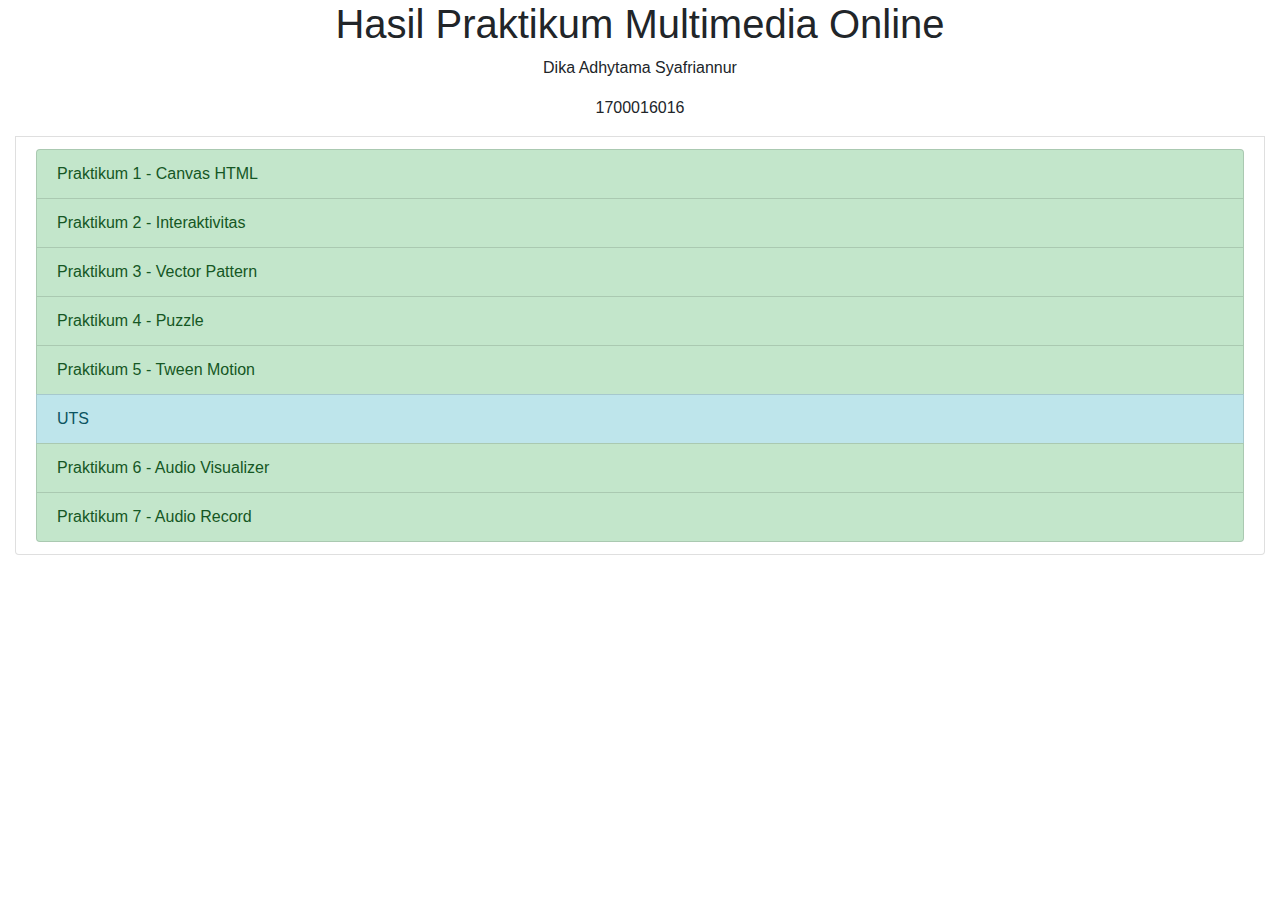
<file: index.html>
<!doctype html>
<html lang="en">
  <head>
    <!-- Required meta tags -->
    <meta charset="utf-8">
    <meta name="viewport" content="width=device-width, initial-scale=1, shrink-to-fit=no">

    <!-- Bootstrap CSS -->
    <link rel="stylesheet" href="https://stackpath.bootstrapcdn.com/bootstrap/4.3.1/css/bootstrap.min.css" integrity="sha384-ggOyR0iXCbMQv3Xipma34MD+dH/1fQ784/j6cY/iJTQUOhcWr7x9JvoRxT2MZw1T" crossorigin="anonymous">

    <title>Pra Praktikum | Mulon</title>
  </head>
  <body>

<div class="container-fluid">

<div align="center">

<h1>Hasil Praktikum Multimedia Online </h1>
<p>Dika Adhytama Syafriannur</p>
  <p>1700016016</p>

</div>
      
  <div align="left" class="list-group-item">
      <a class="list-group-item list-group-item-action list-group-item-success" href="https://dikaadhytama.github.io/mulon/praktikum1.html">
        Praktikum 1 - Canvas HTML </a>
      
      


    <a class="list-group-item list-group-item-action list-group-item-success" href="https://dikaadhytama.github.io/mulon/praktikum2.html">
        Praktikum 2 - Interaktivitas </a>

    
 
    <a class="list-group-item list-group-item-action list-group-item-success" href="https://dikaadhytama.github.io/mulon/praktikum3.html">
        Praktikum 3 - Vector Pattern </a>

    

    <a class="list-group-item list-group-item-action list-group-item-success" href="https://dikaadhytama.github.io/mulon/praktikum4.html">
        Praktikum 4 - Puzzle </a>

    

    <a class="list-group-item list-group-item-action list-group-item-success" href="https://dikaadhytama.github.io/mulon/praktikum5.html">
        Praktikum 5 - Tween Motion </a>

    
 
    <a class="list-group-item list-group-item-action list-group-item-info" href="https://dikaadhytama.github.io/mulon/uts.html">
        UTS </a>



    <a class="list-group-item list-group-item-action list-group-item-success" href="https://dikaadhytama.github.io/mulon/praktikum6.html">
        Praktikum 6 - Audio Visualizer </a>

    

    <a class="list-group-item list-group-item-action list-group-item-success" href="https://dikaadhytama.github.io/mulon/praktikum7.html">
        Praktikum 7 - Audio Record </a>
</div>
    
 

  </div>

    <!-- Optional JavaScript -->
    <!-- jQuery first, then Popper.js, then Bootstrap JS -->
    <script src="https://code.jquery.com/jquery-3.3.1.slim.min.js" integrity="sha384-q8i/X+965DzO0rT7abK41JStQIAqVgRVzpbzo5smXKp4YfRvH+8abtTE1Pi6jizo" crossorigin="anonymous"></script>
    <script src="https://cdnjs.cloudflare.com/ajax/libs/popper.js/1.14.7/umd/popper.min.js" integrity="sha384-UO2eT0CpHqdSJQ6hJty5KVphtPhzWj9WO1clHTMGa3JDZwrnQq4sF86dIHNDz0W1" crossorigin="anonymous"></script>
    <script src="https://stackpath.bootstrapcdn.com/bootstrap/4.3.1/js/bootstrap.min.js" integrity="sha384-JjSmVgyd0p3pXB1rRibZUAYoIIy6OrQ6VrjIEaFf/nJGzIxFDsf4x0xIM+B07jRM" crossorigin="anonymous"></script>
  </body>
</html>
</file>
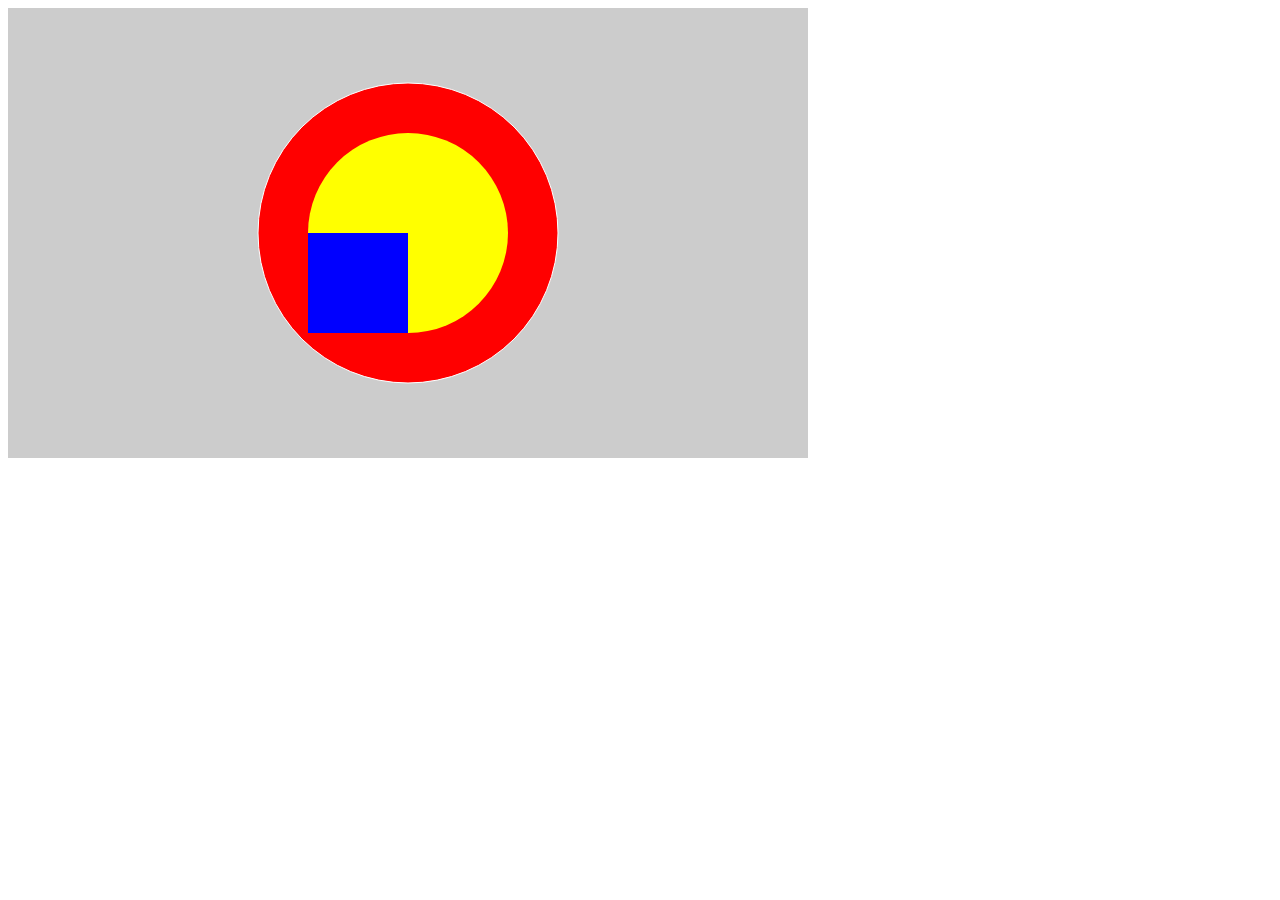
<file: Praktikum1.html>
<html>

<head>
    <title>Canvas HTML : My First canvas</title>
</head>
<style style="text/css"> 
   canvas {
       background-color: #ccc;
   }
</style>
<body>
    <canvas width="800" height="450" id="canvas"></canvas>

    <script type="text/javascript">
        var c=document.getElementById('canvas');
        var ctx=c.getContext('2d');


         //lingkaran
         ctx.beginPath();
         ctx.arc(400, 225, 150, 0, 2 * Math.PI);
        ctx.fillStyle = "red";
        ctx.strokeStyle = "white";
        ctx.fill();
        ctx.stroke();

         //lingkaran
         ctx.beginPath();
         ctx.arc(400, 225, 100, 0, 2 * Math.PI);
        ctx.fillStyle = "yellow";
        ctx.strokeStyle = "white";
        ctx.fill();
    
        //segi empat
        ctx.beginPath();
        ctx.rect(300, 225, 100, 100);
        ctx.fillStyle = "blue";
        ctx.fill();
        
        
    </script>
    
</body>
</html>
</file>
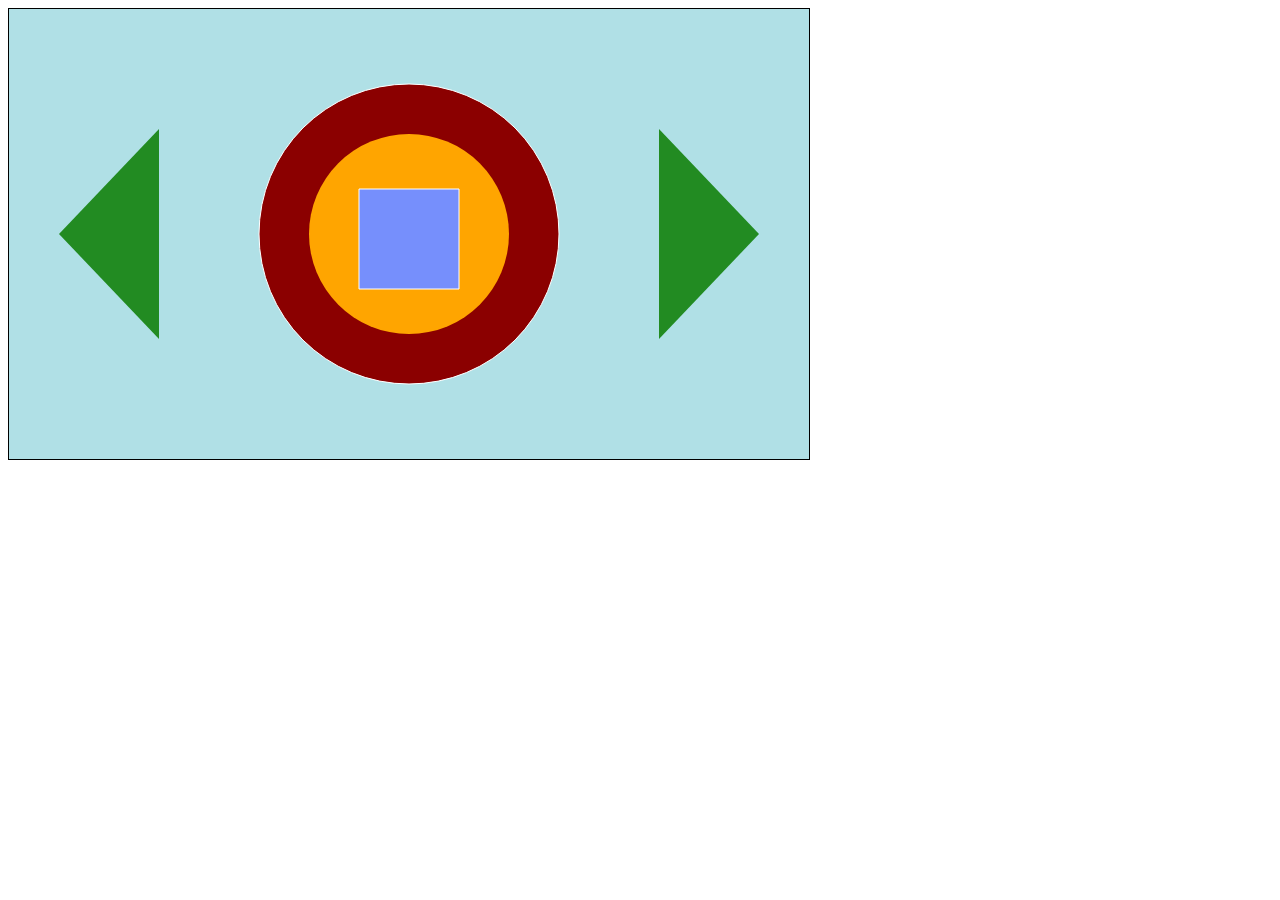
<file: praktikum1.html>
<html>

<head>
    <title>Canvas HTML : My First canvas</title>
</head>
<style style="text/css"> 
   canvas {
        background-color: #B0E0E6;
		border: solid 1px;
   }
</style>
<body>
    <canvas width="800" height="450" id="canvas"></canvas>

    <script type="text/javascript">
        var c=document.getElementById('canvas');
        var ctx=c.getContext('2d');
        
         //lingkaran
         ctx.beginPath();
         ctx.arc(400, 225, 150, 0, 2 * Math.PI);
        ctx.fillStyle = "#8B0000";
        ctx.strokeStyle = "white";
        ctx.fill();
        ctx.stroke();

         //lingkaran2
         ctx.beginPath();
         ctx.arc(400, 225, 100, 0, 2 * Math.PI);
        ctx.fillStyle = "#FFA500";
        ctx.strokeStyle = "white";
        ctx.fill();
    
        //segi empat
        ctx.beginPath();
        ctx.rect(350, 180, 100, 100);
        ctx.fillStyle = "#768FFC";
        ctx.fill();
        ctx.stroke();   

        //segitiga
		ctx.beginPath();
		ctx.moveTo(50,225);
		ctx.lineTo(150,120);
		ctx.lineTo(150,330);
		ctx.fillStyle = "#228B22";
		ctx.fill();

		//segitiga
		ctx.beginPath();
		ctx.moveTo(750,225);
		ctx.lineTo(650,120);
		ctx.lineTo(650,330);
		ctx.fillStyle = "#228B22";
		ctx.fill();
        
        
    </script>
    
</body>
</html>
</file>
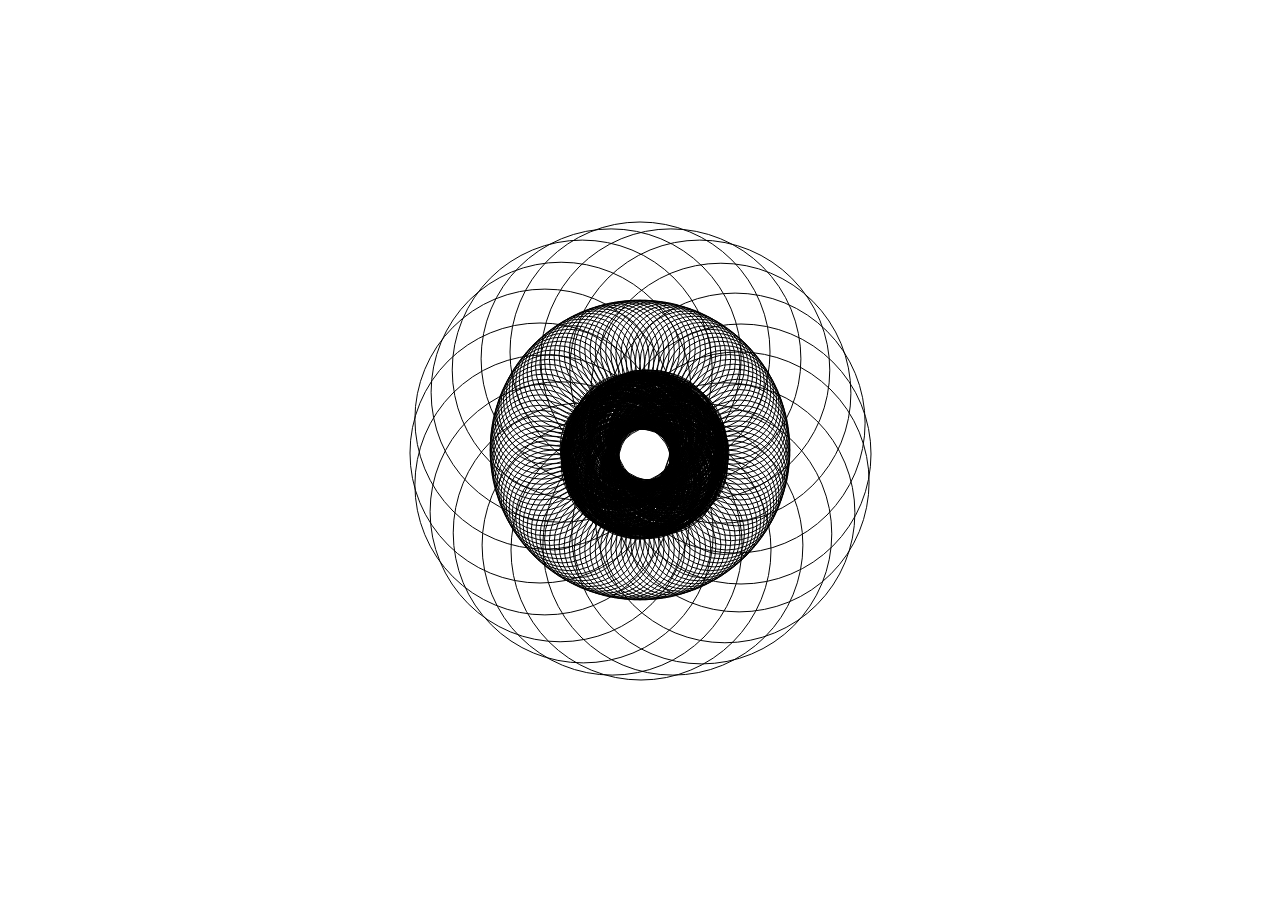
<file: Praktikum3.html>
<html>

<head>
    <meta charset="UTF-8" />
    <title>Canvas Layer Test</title>
    <style type="text/css">
        body {
            position: relative;
            margin: 0px;
        }

        #layer1 {
            z-index: 1;
            position: absolute;
            width: 100%;
        }

        #layer2 {
            z-index: 2;
            position: absolute;
            width: 100%;
        }

        #layer3 {
            z-index: 3;
            position: absolute;
            width: 100%;
        }
    </style>
</head>

<body onresize="init()">
    <canvas id="layer1"></canvas>
    <canvas id="layer2"></canvas>
    <canvas id="layer3"></canvas>
    <script type="text/javascript">
        var layer1, layer2, layer3, ctx1, ctx3, ctx3, screenW, screenH;

        function init() {
            layer1 = document.getElementById('layer1');
            layer2 = document.getElementById('layer2');
            layer3 = document.getElementById('layer3');
            ctx1 = layer1.getContext('2d');
            ctx2 = layer2.getContext('2d');
            ctx3 = layer3.getContext('2d');

            screenW = window.innerWidth;
            screenH = window.innerHeight;
            layer1.width = screenW;
            layer1.height = screenH;
            layer2.width = screenW;
            layer2.height = screenH;
            layer3.width = screenW;
            layer3.height = screenH;

            draw(ctx3, 50, 55, 10, 300);
            draw(ctx2, 200, 130, 5, 20);
            draw(ctx1, 200, 50, 0, 120);
        }

        function draw(contex, radius, circleSize, randomSize, totalObject) {
            contex.clearRect(0, 0, screenW, screenH);
            var total_dot = totalObject;
            var radius = radius;
            var dots = [];

            for (var i = 1; i <= total_dot; i++) {
                sudut = 360 / total_dot * i;
                posx = Math.cos(sudut * (Math.PI / 180)) * radius / 2;
                posy = Math.sin(sudut * (Math.PI / 180)) * radius / 2;

                var newPosx = posx + (screenW / 2);
                var newPosy = posy + (screenH / 2);

                var randSize = randomSize;
                var random1 = Math.floor((Math.random() * randSize));
                var random2 = Math.floor((Math.random() * randSize));

                createCircle(contex, newPosx + random1, newPosy + random2, circleSize);
            }
        }

        function createCircle(contex, x, y, size) {
            contex.beginPath();
            contex.arc(x, y, size, 0, 2 * Math.PI);
            contex.stroke();
        }

        init();
    </script>
</body>

</html>
</file>
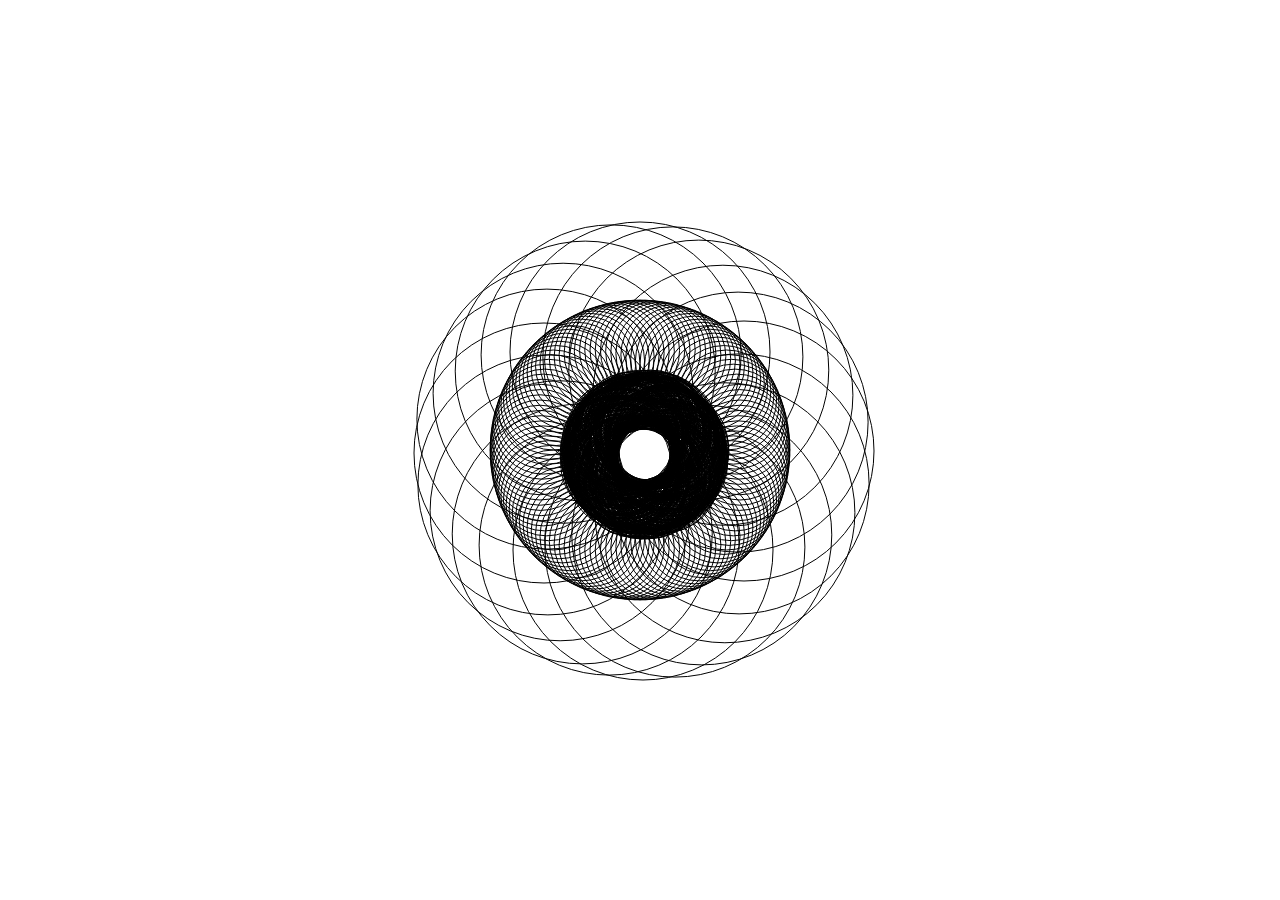
<file: praktikum3.html>
<html>

<head>
    <meta charset="UTF-8" />
    <title>Canvas Layer Test</title>
    <style type="text/css">
        body {
            position: relative;
            margin: 0px;
        }

        #layer1 {
            z-index: 1;
            position: absolute;
            width: 100%;
        }

        #layer2 {
            z-index: 2;
            position: absolute;
            width: 100%;
        }

        #layer3 {
            z-index: 3;
            position: absolute;
            width: 100%;
        }
    </style>
</head>

<body onresize="init()">
    <canvas id="layer1"></canvas>
    <canvas id="layer2"></canvas>
    <canvas id="layer3"></canvas>
    <script type="text/javascript">
        var layer1, layer2, layer3, ctx1, ctx2, ctx3, screenW, screenH;

        function init() {
            layer1 = document.getElementById('layer1');
            layer2 = document.getElementById('layer2');
            layer3 = document.getElementById('layer3');
            ctx1 = layer1.getContext('2d');
            ctx2 = layer2.getContext('2d');
            ctx3 = layer3.getContext('2d');

            screenW = window.innerWidth;
            screenH = window.innerHeight;
            layer1.width = screenW;
            layer1.height = screenH;
            layer2.width = screenW;
            layer2.height = screenH;
            layer3.width = screenW;
            layer3.height = screenH;

            draw(ctx3, 50, 55, 10, 300);
            draw(ctx2, 200, 130, 5, 20);
            draw(ctx1, 200, 50, 0, 120);
        }

        function draw(contex, radius, circleSize, randomSize, totalObject) {
            contex.clearRect(0, 0, screenW, screenH);
            var total_dot = totalObject;
            var radius = radius;
            var dots = [];

            for (var i = 1; i <= total_dot; i++) {
                sudut = 360 / total_dot * i;
                posx = Math.cos(sudut * (Math.PI / 180)) * radius / 2;
                posy = Math.sin(sudut * (Math.PI / 180)) * radius / 2;

                var newPosx = posx + (screenW / 2);
                var newPosy = posy + (screenH / 2);

                var randSize = randomSize;
                var random1 = Math.floor((Math.random() * randSize));
                var random2 = Math.floor((Math.random() * randSize));

                createCircle(contex, newPosx + random1, newPosy + random2, circleSize);
            }
        }

        function createCircle(contex, x, y, size) {
            contex.beginPath();
            contex.arc(x, y, size, 0, 2 * Math.PI);
            contex.stroke();
        }

        init();
    </script>
</body>

</html>
</file>
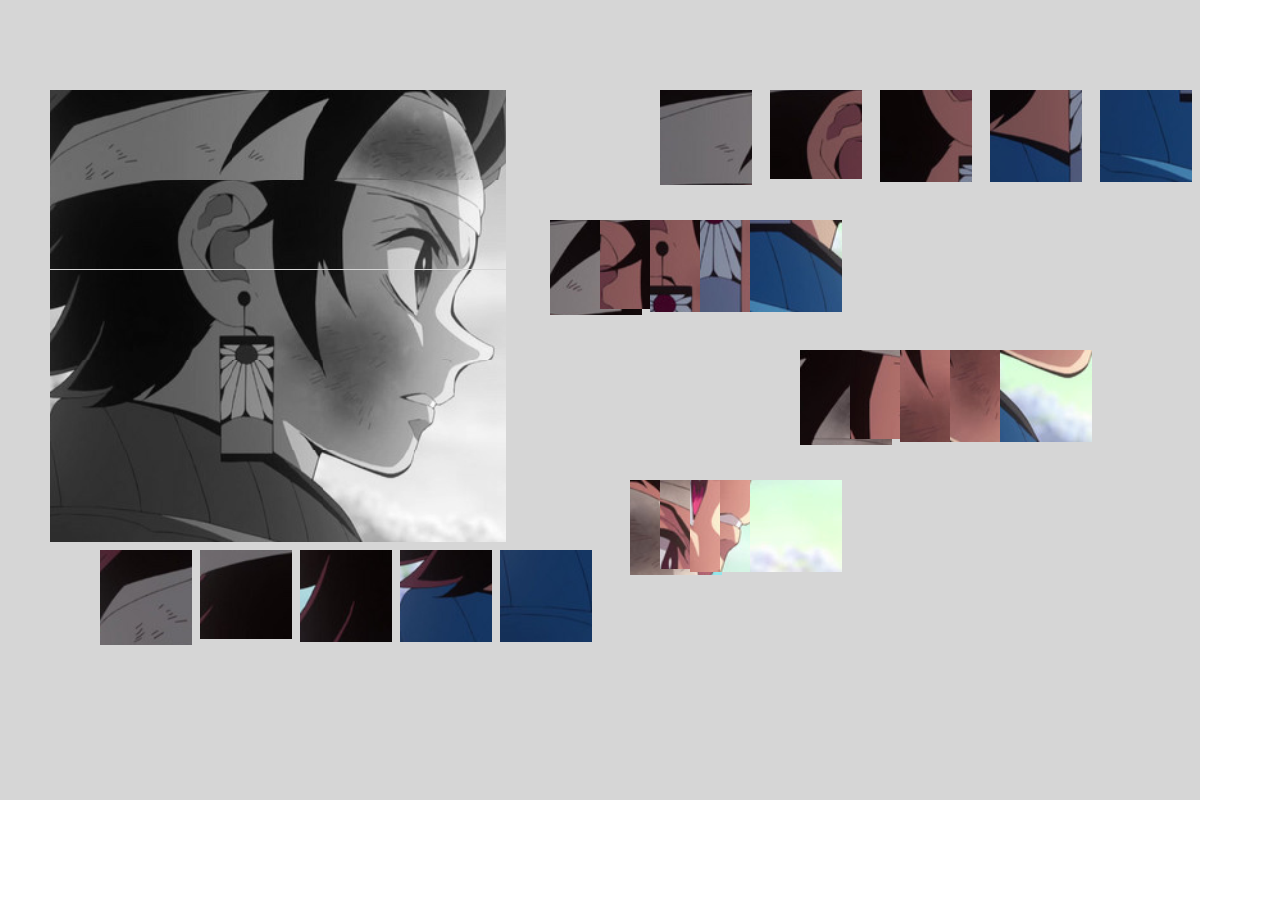
<file: praktikum4.html>
<!DOCTYPE html>
<html>
   <head>
      <title>Drag Drop OOP</title>
   <head>
      <style type="text/css">
         body{
            margin:0;
         }         
         canvas{
          position: absolute;
          background-color: #cccc;
            
         }
      </style>
   <body>        
<script>
var sprites=[], targets=[];
function startGame() {
   myApp.start();
   for(var i=1; i<=25; i++)
   {
      if (i<=5) {
        sprites[i]=new sprite('assets/obj_'+i+'.png',i*100,550); 
        targets[i]=new sprite('assets/target_'+i+'.png',50,i*90);      
        dragable(sprites[i],targets[i]);  
      } else if(i<=10) {
        sprites[i]=new sprite('assets/obj_'+i+'.png',i*110,90); 
        targets[i]=new sprite('assets/target_'+i+'.png',141,(i-5)*90);      
        dragable(sprites[i],targets[i]);  
      } else if(i<=15){ 
        sprites[i]=new sprite('assets/obj_'+i+'.png',i*50,220); 
        targets[i]=new sprite('assets/target_'+i+'.png',232,(i-10)*90);      
        dragable(sprites[i],targets[i]);  
      } else if(i<=20){ 
        sprites[i]=new sprite('assets/obj_'+i+'.png',i*50,350); 
        targets[i]=new sprite('assets/target_'+i+'.png',323,(i-15)*90);      
        dragable(sprites[i],targets[i]);  
      } else { 
        sprites[i]=new sprite('assets/obj_'+i+'.png',i*30,480); 
        targets[i]=new sprite('assets/target_'+i+'.png',414,(i-20)*90);      
        dragable(sprites[i],targets[i]);  
      } 
      
   }   
}
var myApp = {
    canvas : document.createElement("canvas"),
    start : function() {
        this.canvas.width = 1200;
        this.canvas.height = 800;
        this.context = this.canvas.getContext("2d");
        document.body.insertBefore(this.canvas, document.body.childNodes[0]);  
        this.interval = setInterval(appLoop, 20);
    },
    clear : function() {
        this.context.clearRect(0, 0, this.canvas.width, this.canvas.height);
    }
}
function sprite(url,x,y)
{
    this.x=x;
    this.y=y;
    this.width=100;
    this.height=100;
    var ctx=myApp.context;
    var imgObject= new Image();
    imgObject.src = url; 
    ctx.drawImage(imgObject,this.x,this.y);   
    this.update=function()
    {
        ctx.drawImage(imgObject,this.x,this.y);   
    }
   
}

function appLoop()
{
    myApp.clear();    
    for(var i=1; i<=25;i++)
    {
        targets[i].update();
        //sprites[i].update();
    }
    for(var i=1; i<=25;i++)
    {
        //targets[i].update();
        sprites[i].update();
    }
}

function dragable(sprite,target)
{
    var offsetX, offsetY;
    document.body.addEventListener('mousedown',function(e)
    {      
        offsetX=e.clientX-sprite.x;
        offsetY=e.clientY-sprite.y;
        //mendeteksi pointer klik diatas objek lewat fungsi mouseIsOver
        if(mouseIsOver(e.clientX,e.clientY,sprite))
        {
          //jika klik diatas objek, deteksi pergerakan mouse dan kondisi saat mouse lepas
          //panggil fungsi mouseMove saat pointer bergerak
          document.body.addEventListener('mousemove',mouseMove);
          //panggil fungsi mouseUp saat pointer lepas
          document.body.addEventListener('mouseup',mouseUp);
        }     
    });  
    function mouseMove(e)
    {
      //gambar objek baru lewat fungsi draw() dengan posisi x dan y sama dengan posisi x dan y pointer
      //menambahkan faktor offset agar posisi drag objek tidak bergeser
      sprite.x=e.clientX-offsetX, sprite.y=e.clientY-offsetY;     
    };
    function mouseUp(e)
    {
      //hapus event untuk mousemove dan mouseup agar kondisi kembali seperti semula
      document.body.removeEventListener('mousemove',mouseMove);
      document.body.removeEventListener('mouseup',mouseUp);
      calculateDistance();
    }
    //fungsi untuk mendeteksi posisi pointer diatas objek
    function mouseIsOver (mouseX,mouseY,obj)
    {
      if(mouseX>obj.x && mouseX < obj.x+obj.width && mouseY > obj.y && mouseY<obj.y+obj.height)
      return true;
      else return false;
    }
    //menghitung jarak antara sprite dengan target
    function calculateDistance()
    {
        var dist=Math.sqrt(((sprite.x-target.x)*(sprite.x-target.x))+((sprite.y-target.y)*(sprite.y-target.y)));       
        if(dist<30){
          sprite.x=target.x;
          sprite.y=target.y;
        }
    }
};
startGame();
</script>
</body>
</head>
</file>
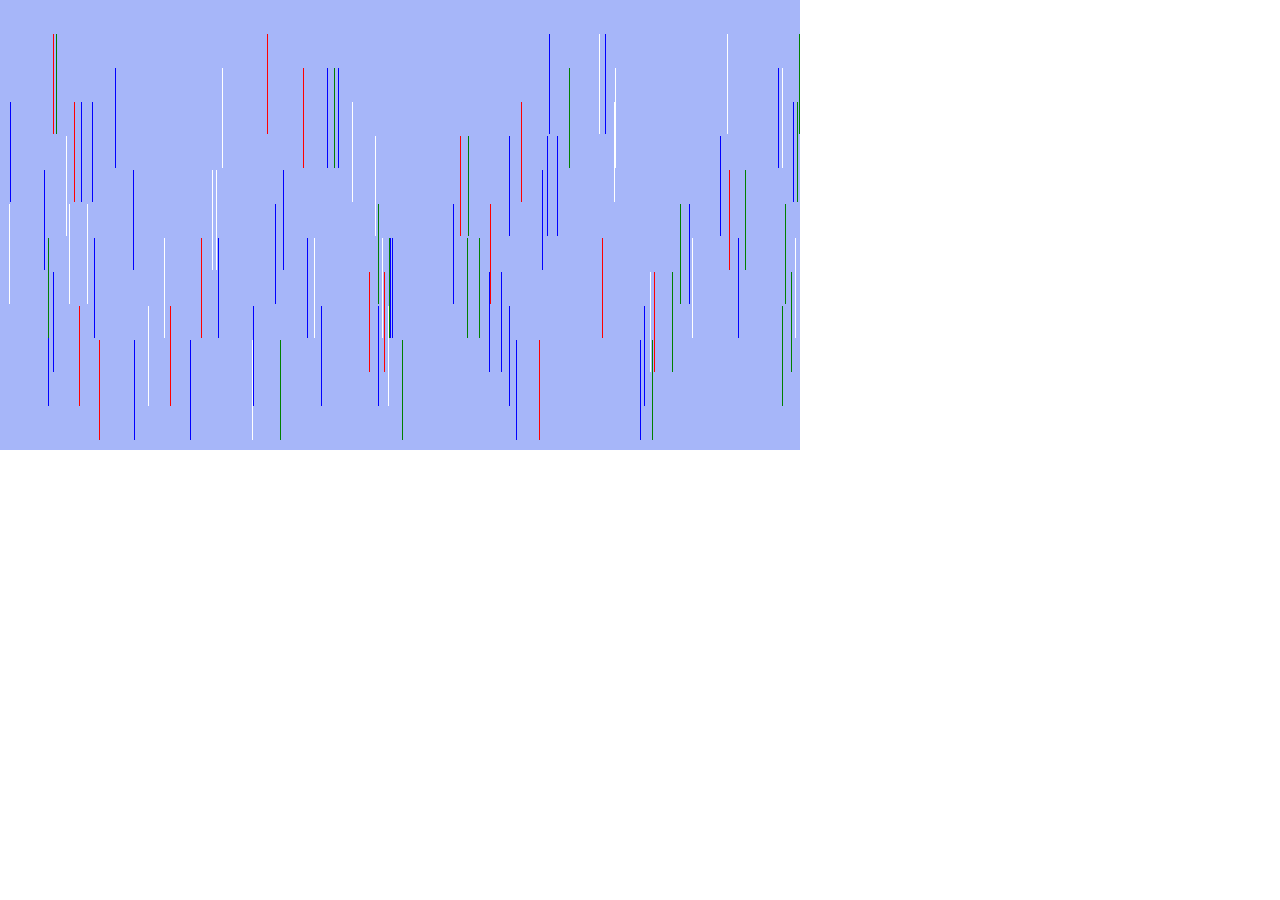
<file: praktikum5.html>
<!DOCTYPE html>
<html>
   <head>
      <title>Animation - Tween Motion</title>
   <head>
      <style type="text/css">
         body{
            margin:0;
         }         
         canvas{
            background-color: #A6B6F9;
         }
      </style>
   <body>      
        
<script>
var red, blue, green;
var obj=[], objNum=100, color=['red','green','blue','white'];
function startGame() {
    for(var i=0; i<objNum; i++)
    {
      var pos=Math.floor(Math.random()*800);
      var speed=Math.floor(Math.random()*10)+1;
      var clr=Math.floor(Math.random()*10);
      obj[i]= new component(1, 100, color[clr], pos, 0,speed);
    }
   
    myGameArea.start();
}

var myGameArea = {
    canvas : document.createElement("canvas"),
    start : function() {
        this.canvas.width = 800;
        this.canvas.height = 450;
        this.context = this.canvas.getContext("2d");
        document.body.insertBefore(this.canvas, document.body.childNodes[0]);
        this.interval = setInterval(updateGameArea, 20);
    },
    clear : function() {
        this.context.clearRect(0, 0, this.canvas.width, this.canvas.height);
    }
}

function component(width, height, color, x, y,speed) {
    this.width = width;
    this.height = height;
    this.x = x;
    this.y = y;    
    this.speed=speed;
    this.update = function(){
        ctx = myGameArea.context;
        ctx.fillStyle = color;
        ctx.fillRect(this.x, this.y, this.width, this.height);
    }
}

function updateGameArea() {
    myGameArea.clear();
    for(var i=0; i<objNum;i++)
    {
      obj[i].y+=obj[i].speed;
      if(obj[i].y>400){
         var pos=Math.floor(Math.random()*800);
         var speed=Math.floor(Math.random()*10)+1;
         obj[i].y=0;
         obj[i].x=pos;
         obj[i].speed=speed;
      }
      obj[i].update();
    }    
}

startGame()

</script>
</body>
</head>
</file>
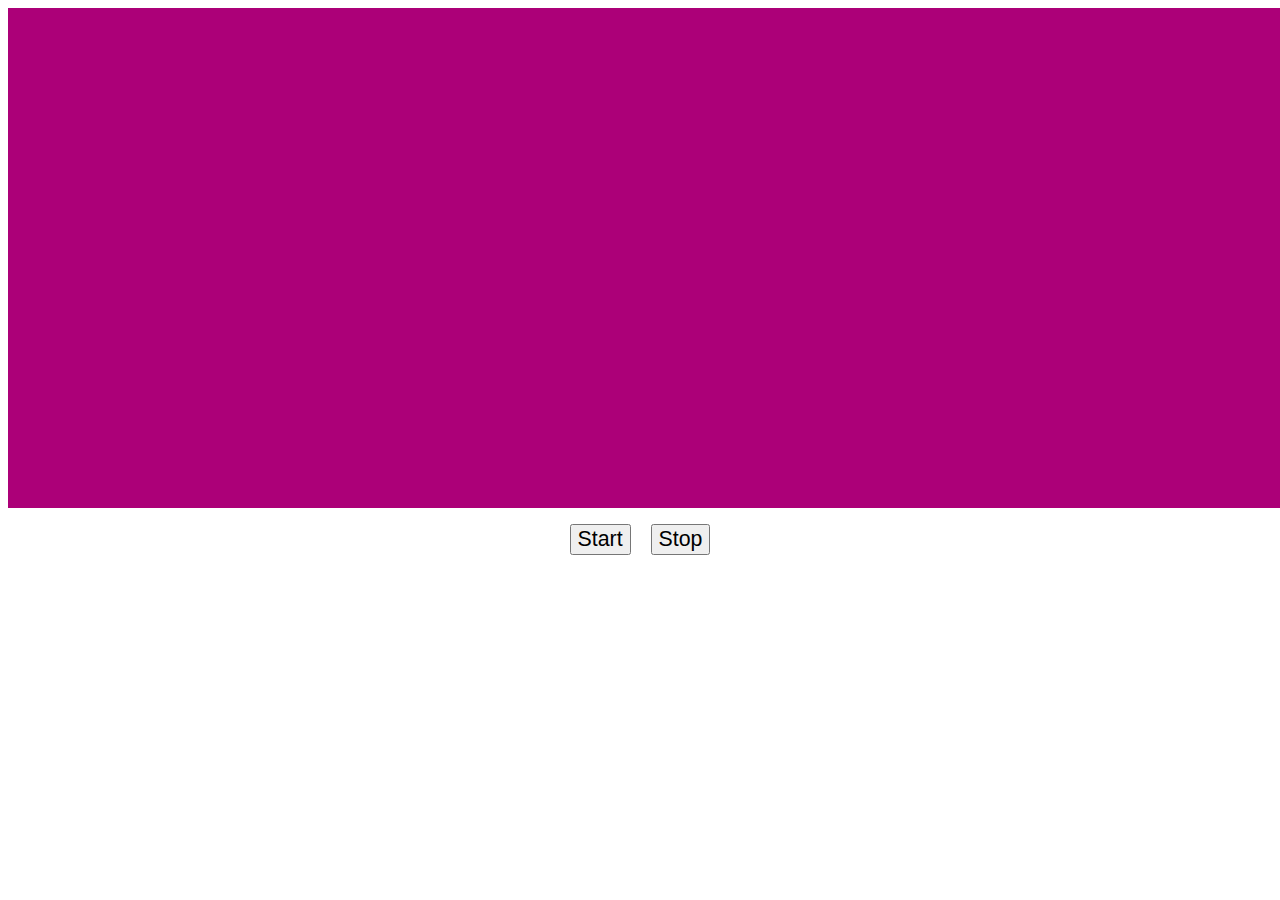
<file: praktikum6.html>
<!DOCTYPE html>
<html>
  <head>
    <meta charset="utf-8">
    <meta http-equiv="X-UA-Compatible" content="IE=edge,chrome=1">
    <meta name="viewport" content="width=device-width">

    <title>createMediaStreamSource example</title>

    <link rel="stylesheet" href="">

    <!--[if lt IE 9]>
      <script src="//html5shiv.googlecode.com/svn/trunk/html5.js"></script>
    <![endif]-->
  </head>

  <body onload="startApp()">
        <canvas id="canvas"></canvas>

        <p id="controls">
          <input type="button" id="start_button" value="Start">
          &nbsp; &nbsp;
          <input type="button" id="stop_button" value="Stop">
          <p id="msg"></p>
        </p>

        <!-- ----------------------------------------------------- -->

        <style>
            #canvas {
                margin-left: auto;
                margin-right: auto;
                display: block;
                background-color: rgb(172, 0, 120);
            }
            #controls {
                text-align: center;
            }
            #start_button, #stop_button {
                font-size: 16pt;
            }
            #msg {
                text-align: center;
            }
        </style>

        <!-- ----------------------------------------------------- -->


        <script type="text/javascript">
            // Hacks to deal with different function names in different browsers
            window.requestAnimFrame = (function(){
              return  window.requestAnimationFrame       ||
                      window.webkitRequestAnimationFrame ||
                      window.mozRequestAnimationFrame    ||
                      function(callback, element){
                        window.setTimeout(callback, 1000 / 60);
                      };
            })();
            window.AudioContext = (function(){
                return  window.webkitAudioContext || window.AudioContext || window.mozAudioContext;
            })();
            // Global Variables for Audio
            var audioContext;
            var audioBuffer;
            var sourceNode;
            var analyserNode;
            var javascriptNode;
            var audioData = null;
            var audioPlaying = false;
            var sampleSize = 1024;  // number of samples to collect before analyzing data
            var amplitudeArray;     // array to hold time domain data
            // This must be hosted on the same server as this page - otherwise you get a Cross Site Scripting error
            var audioUrl = "giants.mp3";
            // Global Variables for the Graphics
            var canvasWidth  = 1280;
            var canvasHeight = 500;
            var ctx;
            function startApp() {
                var c=document.getElementById('canvas');                 
                c.width=canvasWidth;
                c.height=canvasHeight;

                ctx = c.getContext("2d");
                // the AudioContext is the primary 'container' for all your audio node objects
                try {
                    audioContext = new AudioContext();
                } catch(e) {
                    alert('Web Audio API is not supported in this browser');
                }
                // When the Start button is clicked, finish setting up the audio nodes, play the sound,
                // gather samples for the analysis, update the canvas
                var startBtn=document.getElementById('start_button');
                startBtn.onclick= function(e) {
                    e.preventDefault();
                    // Set up the audio Analyser, the Source Buffer and javascriptNode
                    setupAudioNodes();
                    // setup the event handler that is triggered every time enough samples have been collected
                    // trigger the audio analysis and draw the results
                    javascriptNode.onaudioprocess = function () {
                        // get the Time Domain data for this sample
                        analyserNode.getByteTimeDomainData(amplitudeArray);
                        // draw the display if the audio is playing
                        if (audioPlaying == true) {
                            requestAnimFrame(drawTimeDomain);
                        }
                    }
                    // Load the Audio the first time through, otherwise play it from the buffer
                    if(audioData == null) {
                        loadSound(audioUrl);
                    } else {
                        playSound(audioData);
                    }
                };
                // Stop the audio playing
                var stopBtn=document.getElementById('stop_button');
                stopBtn.onclick=function(e) {
                    e.preventDefault();
                    sourceNode.stop(0);
                    audioPlaying = false;
                };
            };
            function setupAudioNodes() {
                sourceNode     = audioContext.createBufferSource();
                analyserNode   = audioContext.createAnalyser();
                javascriptNode = audioContext.createScriptProcessor(sampleSize, 1, 1);
                // Create the array for the data values
                amplitudeArray = new Uint8Array(analyserNode.frequencyBinCount);
                // Now connect the nodes together
                sourceNode.connect(audioContext.destination);
                sourceNode.connect(analyserNode);
                analyserNode.connect(javascriptNode);
                javascriptNode.connect(audioContext.destination);
            }
            // Load the audio from the URL via Ajax and store it in global variable audioData
            // Note that the audio load is asynchronous
            function loadSound(url) {
                document.getElementById('msg').textContent = "Loading audio...";
                var request = new XMLHttpRequest();
                request.open('GET', url, true);
                request.responseType = 'arraybuffer';
                // When loaded, decode the data and play the sound
                request.onload = function () {
                    audioContext.decodeAudioData(request.response, function (buffer) {
                        document.getElementById('msg').textContent = ">now playing: True Damage - GIANTS";
                        audioData = buffer;
                        playSound(audioData);
                    }, onError);
                }
                request.send();
            }
            // Play the audio and loop until stopped
            function playSound(buffer) {
                sourceNode.buffer = buffer;
                sourceNode.start(0);    // Play the sound now
                sourceNode.loop = true;
                audioPlaying = true;
            }
            function onError(e) {
                console.log(e);
            }
            function drawTimeDomain() {
                clearCanvas();
                for (var i = 0; i < amplitudeArray.length; i++) {
                    var value = amplitudeArray[i] / 300;
                    var y = canvasHeight - (canvasHeight * value) - 1;
                    var x=i*canvasWidth/amplitudeArray.length;
                    var clr=['red','blue','yellow'];
                    var color=Math.floor(Math.random()*10);
                    ctx.fillStyle = 'orange';
                    ctx.fillRect(x, 0, 2, y);
                }
            }
            function clearCanvas() {
                ctx.clearRect(0, 0, canvasWidth, canvasHeight);
            }
        </script>
    </body>
</html>
</file>
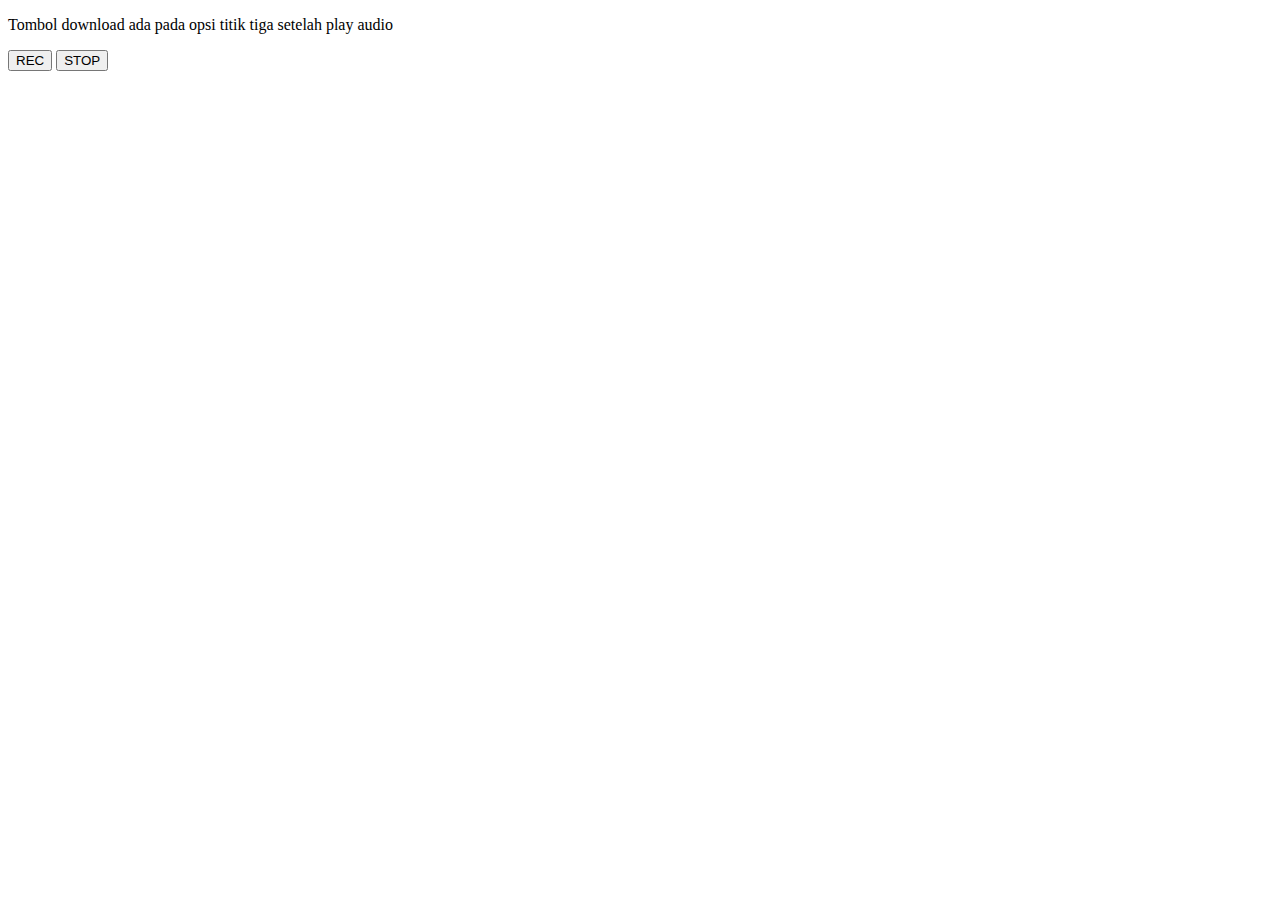
<file: praktikum7.html>
<!DOCTYPE html>
<html>
  <head>
    <meta charset="utf-8">
    <meta http-equiv="X-UA-Compatible" content="IE=edge,chrome=1">
    <meta name="viewport" content="width=device-width">

    <title>createMediaStreamSource example</title>

    <link rel="stylesheet" href="">

    <!--[if lt IE 9]>
      <script src="//html5shiv.googlecode.com/svn/trunk/html5.js"></script>
    <![endif]-->
  </head>

  <body>
    <p>
        Tombol download ada pada opsi titik tiga setelah play audio
    </p>
    
<button id="rec">REC</button>
<button id="stop">STOP</button>

<script>
 if (navigator.mediaDevices) {
  console.log('getUserMedia supported.');

  var constraints = { audio: true,video:false };
  var chunks = [];

  navigator.mediaDevices.getUserMedia(constraints)
  .then(function(stream) {

    var mediaRecorder = new MediaRecorder(stream);

    var record=document.getElementById('rec');
    var stop=document.getElementById('stop');

    record.onclick = function() {
      mediaRecorder.start();
      console.log(mediaRecorder.state);
      console.log("recorder started");
      record.style.background = "red";
      record.style.color = "black";
    }

    stop.onclick = function() {
      mediaRecorder.stop();
      console.log(mediaRecorder.state);
      console.log("recorder stopped");
      record.style.background = "";
      record.style.color = "";
    }

    mediaRecorder.onstop = function(e) {
      console.log("data available after MediaRecorder.stop() called.");

      var clipName = prompt('Enter a name for your sound clip');

      var clipContainer = document.createElement('article');
      var clipLabel = document.createElement('p');
      var audio = document.createElement('audio');
      var deleteButton = document.createElement('button');
     
      clipContainer.classList.add('clip');
      audio.setAttribute('controls', '');
      deleteButton.innerHTML = "Delete";
      clipLabel.innerHTML = clipName;

      clipContainer.appendChild(audio);
      clipContainer.appendChild(clipLabel);
      clipContainer.appendChild(deleteButton);
      document.body.appendChild(clipContainer);

      audio.controls = true;
      var blob = new Blob(chunks, { 'type' : 'audio/ogg; codecs=opus' });
      chunks = [];
      var audioURL = URL.createObjectURL(blob);
      audio.src = audioURL;
      console.log("recorder stopped");

      deleteButton.onclick = function(e) {
        evtTgt = e.target;
        evtTgt.parentNode.parentNode.removeChild(evtTgt.parentNode);
      }
    }

    mediaRecorder.ondataavailable = function(e) {
      chunks.push(e.data);
    }
  })
  .catch(function(err) {
    console.log('The following error occurred: ' + err);
  })
}

</script>

  </body>
  </html>
</file>
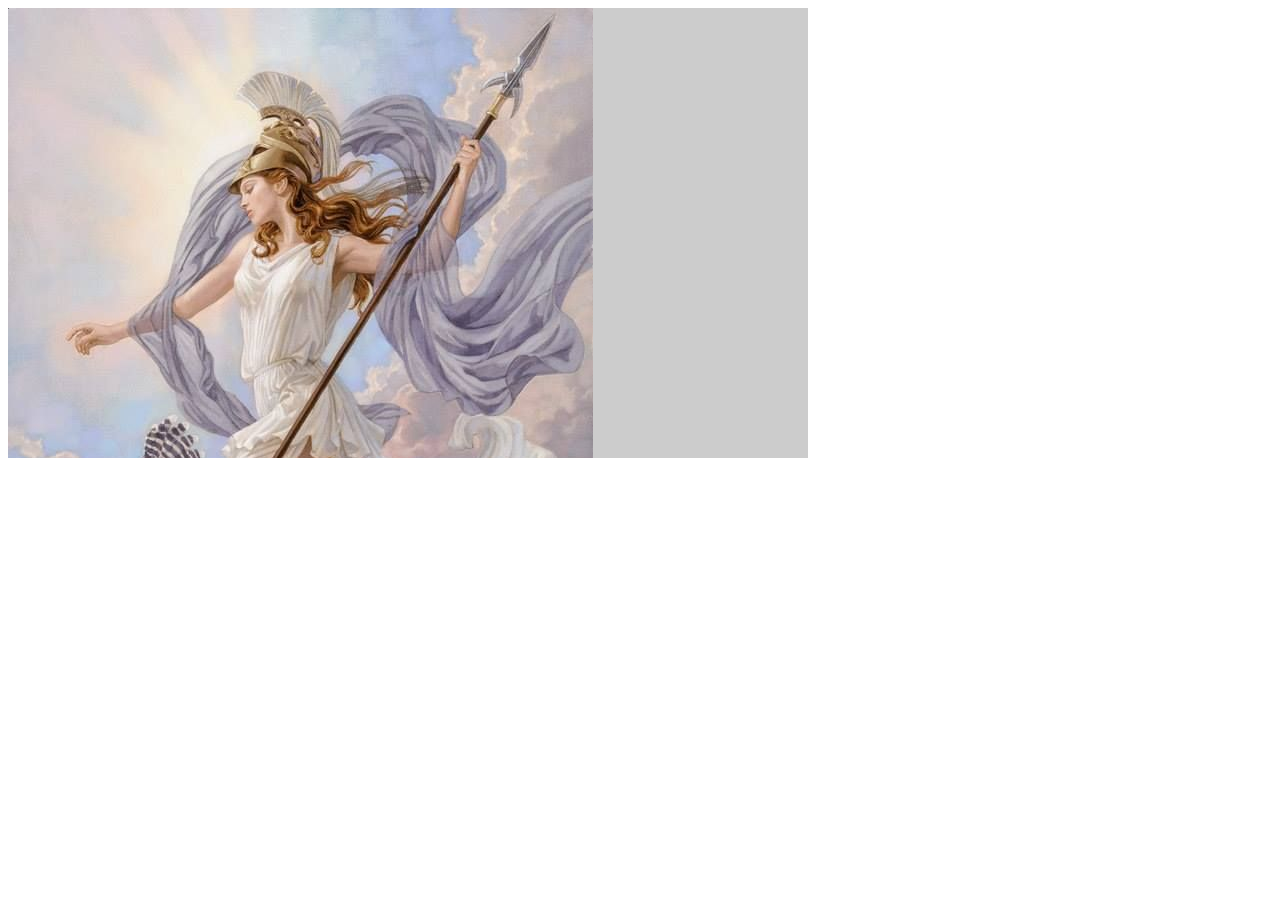
<file: praktikum8.html>
<!doctype html>
<html>
<head>
	<title>Show Image</title>
	<meta charset='utf-8'>	
	</script>
</head>
<style type="text/css">
	canvas{
		background-color: #ccc;
	}
</style>
<body>

<script>
var img;
var rect;
var croppedImage;
var btn;
var avatar;
var cropping=false;
function startApp()
{
	
	btn=document.getElementById('btn');
	avatar=new Image();
	avatar.src='athena.jpg';
	myApp.start();
	img=new image(0,0);
	rect=new rectComponent(0,0,1,1);

	drawRect();
}
var myApp = {
    canvas : document.createElement("canvas"),
    start : function() {
        this.canvas.width = 800;
        this.canvas.height = 450;
        this.context = this.canvas.getContext("2d");
        document.body.insertBefore(this.canvas, document.body.childNodes[0]);
        this.interval = setInterval(apploop, 20);
        //window.requestAnimationFrame(gameLoop);
        //document.body.addEventListener('mousedown',addImage);
    },
    clear : function() {
        this.context.clearRect(0, 0, this.canvas.width, this.canvas.height);
    }
}

function image(x,y)
{
	this.x=x;
	this.y=y;
	this.width=400;
	this.height=400;
	var ctx=myApp.context;	
	this.startCropX=x;
	this.startCropY=y;
	this.cropWidth=200;
	this.cropHeight=200;
	this.cropping=false;
	this.update=function()
	{
		if(!this.cropping)
		ctx.drawImage(avatar,this.x,this.y);
		else
		//ctx.drawImage(avatar,this.startCropX,this.startCropY,this.croptWidth,this.cropHeight,this.x,this.y,this.width,this.height);
		ctx.drawImage(avatar,this.startCropX,this.startCropY,this.cropWidth,this.cropHeight,this.x,this.y,this.width,this.height);
	}
}

function apploop()
{
	myApp.clear();
	img.update();
	rect.update();
}

function rectComponent(x,y,w,h)
{
	this.x=x;
	this.y=y;
	this.width=w;
	this.height=h;
	var contex=myApp.context;
	this.update=function()
	{
		contex.beginPath();
		contex.fillStyle = "rgba(0, 0, 0, 0.5)";
		contex.fillRect(this.x, this.y, this.width, this.height);
	}
}

function editingMode(mode)
{
	if(img.cropping) img.cropping=false; else img.cropping=true;
}

function cropImage()
{
	/*
	var ctx=myApp.context;	
	var cropStartX=rect.x,
	cropStartY=rect.y,
	cropWidth=100,
	cropHeight=100,
	imageX=500,
	imageY=500,
	imageWidth=cropWidth,
	imageHeight=cropHeight;
	var imageSource=new Image();
	imageSource.src='minion.jpg';	
	ctx.drawImage(imageSource,cropStartX,cropStartY,cropWidth,cropHeight,imageX,imageY,imageWidth,imageHeight);	
	*/	
	img.x=rect.x;
	img.y=rect.y;
	img.width=rect.width;
	img.height=rect.height;
	img.startCropX=rect.x;
	img.startCropY=rect.y;
	img.cropWidth=rect.width;
	img.cropHeight=rect.height;
	console.log(img);
	
}

function drawRect()
{
	var x,y,rw,rh;
	document.body.addEventListener('mousedown',function(e)
    {
    	x=e.offsetX;
    	y=e.offsetY;
    	rect=new rectComponent(x,y,1,1);
    	document.body.addEventListener('mousemove',mouseMove);         
        document.body.addEventListener('mouseup',mouseUp);
    });
    function mouseMove(e)
    {
    	rw=e.offsetX-rect.x;
    	rh=e.offsetY-rect.y;
    	rect.width=rw;
    	rect.height=rh;    	
    }
    function mouseUp(e)
    {    	
    	document.body.removeEventListener('mousemove',mouseMove);
      	document.body.removeEventListener('mouseup',mouseUp);
      	img.cropping=true;
      	cropImage();

    }
}
function addImage()
{
	img.update();
}

startApp();



</script>
</body>

</html>
</file>
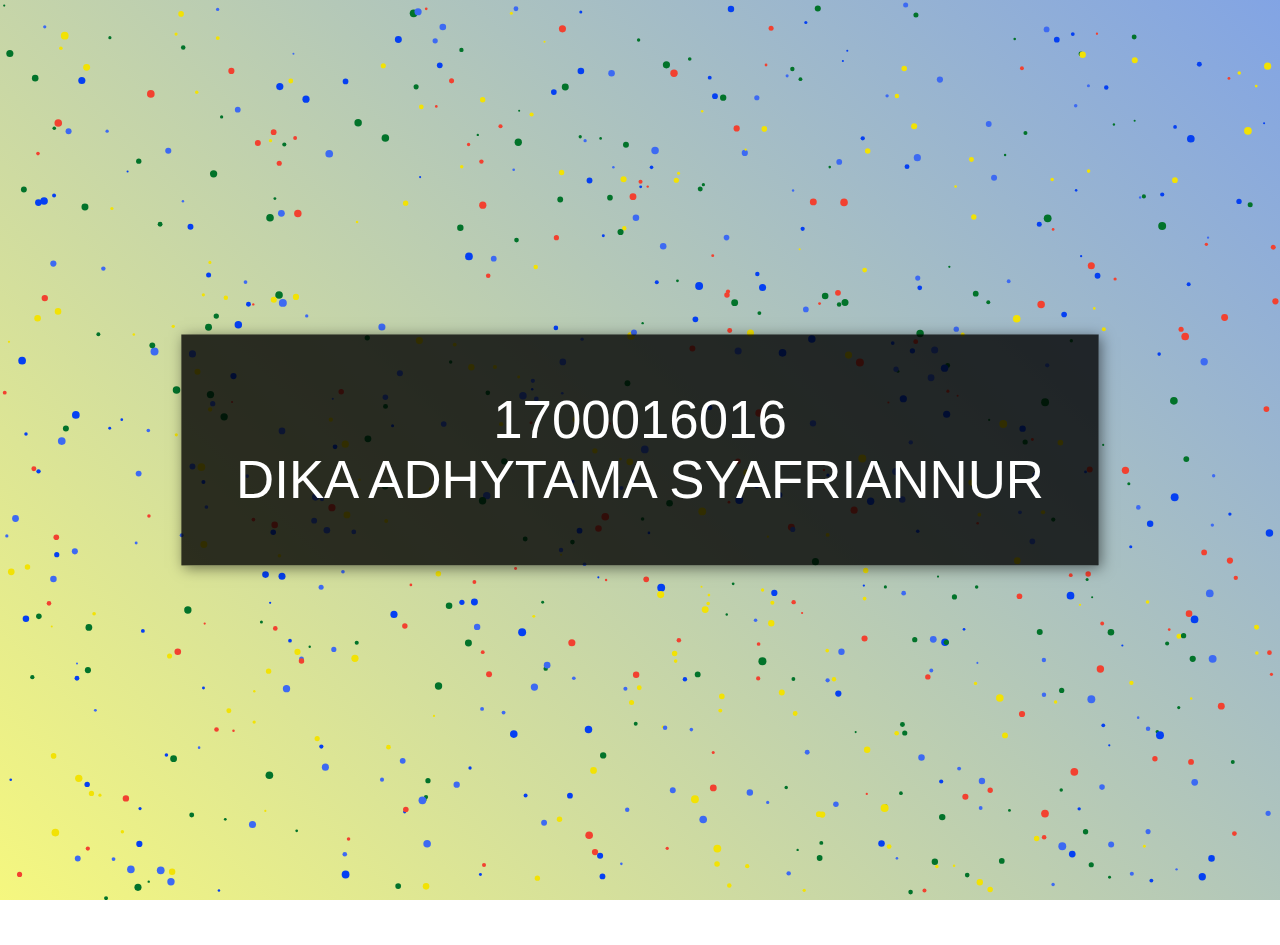
<file: uts.html>
<!DOCTYPE html>
<html lang="en">

<head>
    <meta charset="UTF-8">
    <meta name="viewport" content="width=device-width, initial-scale=1.0">
    <meta http-equiv="X-UA-Compatible" content="ie=edge">
    <title>UTS - MULON</title>
    <style>
        canvas {
            background: linear-gradient(-135deg, #82a4e4, rgb(245, 247, 127));
            margin: 0;
            padding: 0;
            position: relative;
            z-index: 1;
            width: 100vw;
            overflow: hidden;
        }

        body {
            margin: 0;
        }

        #hero-text {
            font-family: -apple-system, BlinkMacSystemFont, 'Segoe UI', Roboto, Oxygen,
                Ubuntu, Cantarell, 'Open Sans', 'Helvetica Neue', sans-serif;
            position: absolute;
            top: 0;
            left: 0;
            width: 100vw;
            height: 100vh;
            text-align: center;
            z-index: 20;
            color: white;
            transform: scale(1.1);
            display: flex;
            align-items: center;
            justify-content: center;
        }

        #hero-text>div {
            background: rgba(0, 0, 0, 0.8);
            padding: 50px;
            font-weight: 500;
            font-size: 3rem;
            box-shadow: 2px 2px 12px rgba(0, 0, 0, 0.5);
        }
    </style>
</head>

<body>
    <canvas></canvas>
    <div id="hero-text">
        <div>
            1700016016 <br>
            DIKA ADHYTAMA SYAFRIANNUR
        </div>
    </div>
    <script src="canvas.js"></script>
</body>

</html>
</file>
